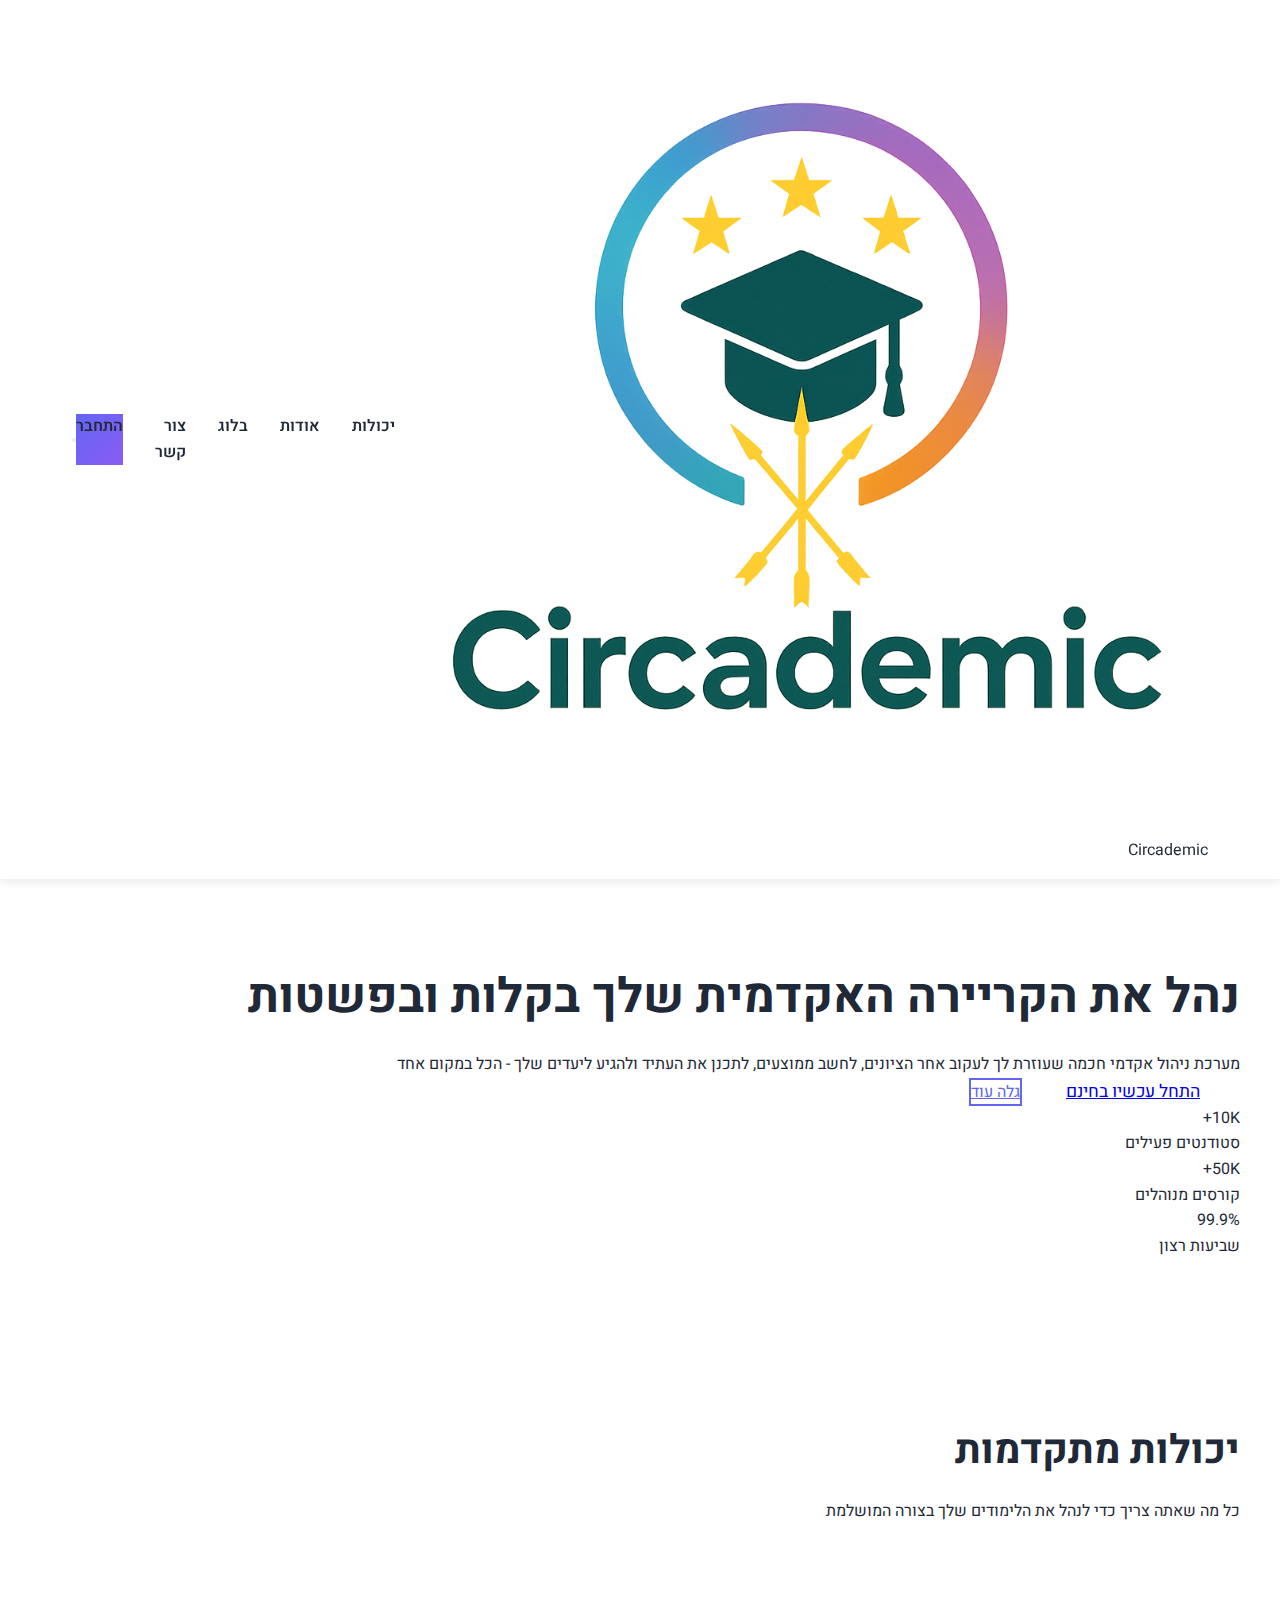
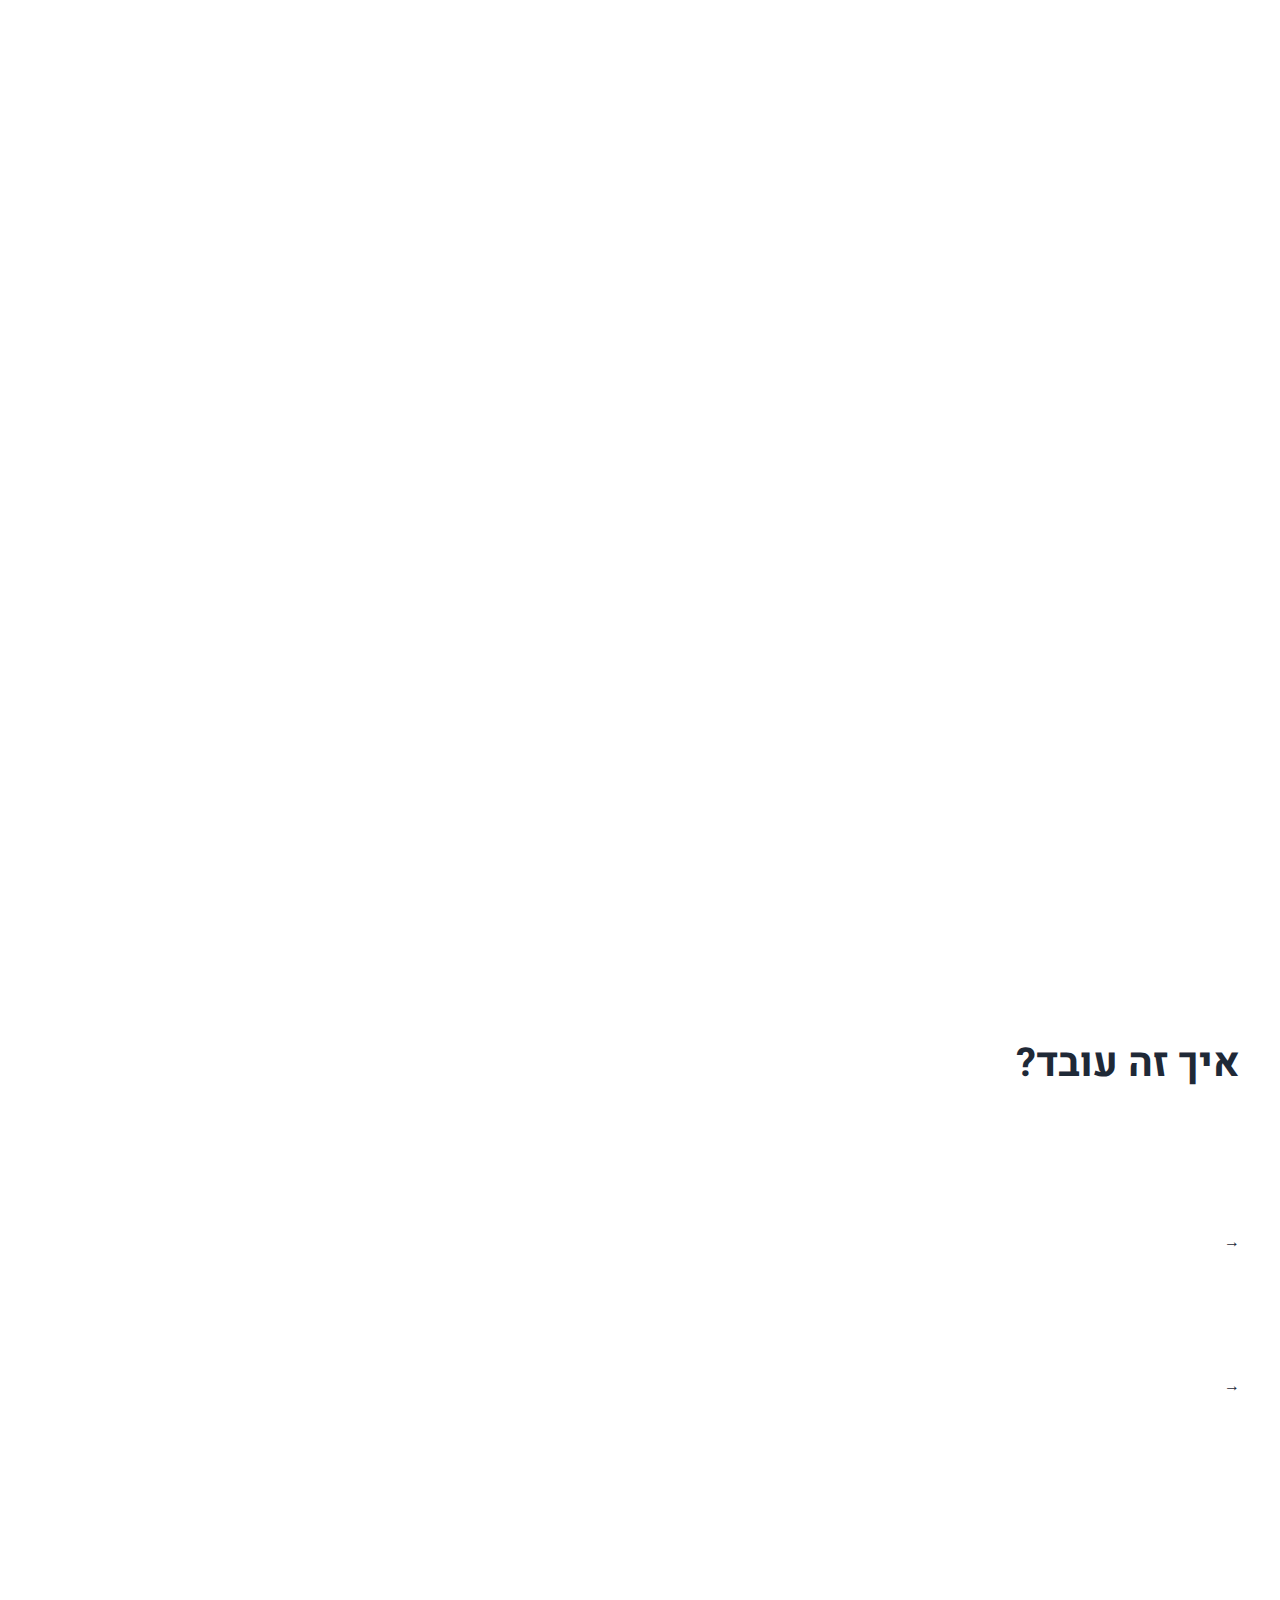
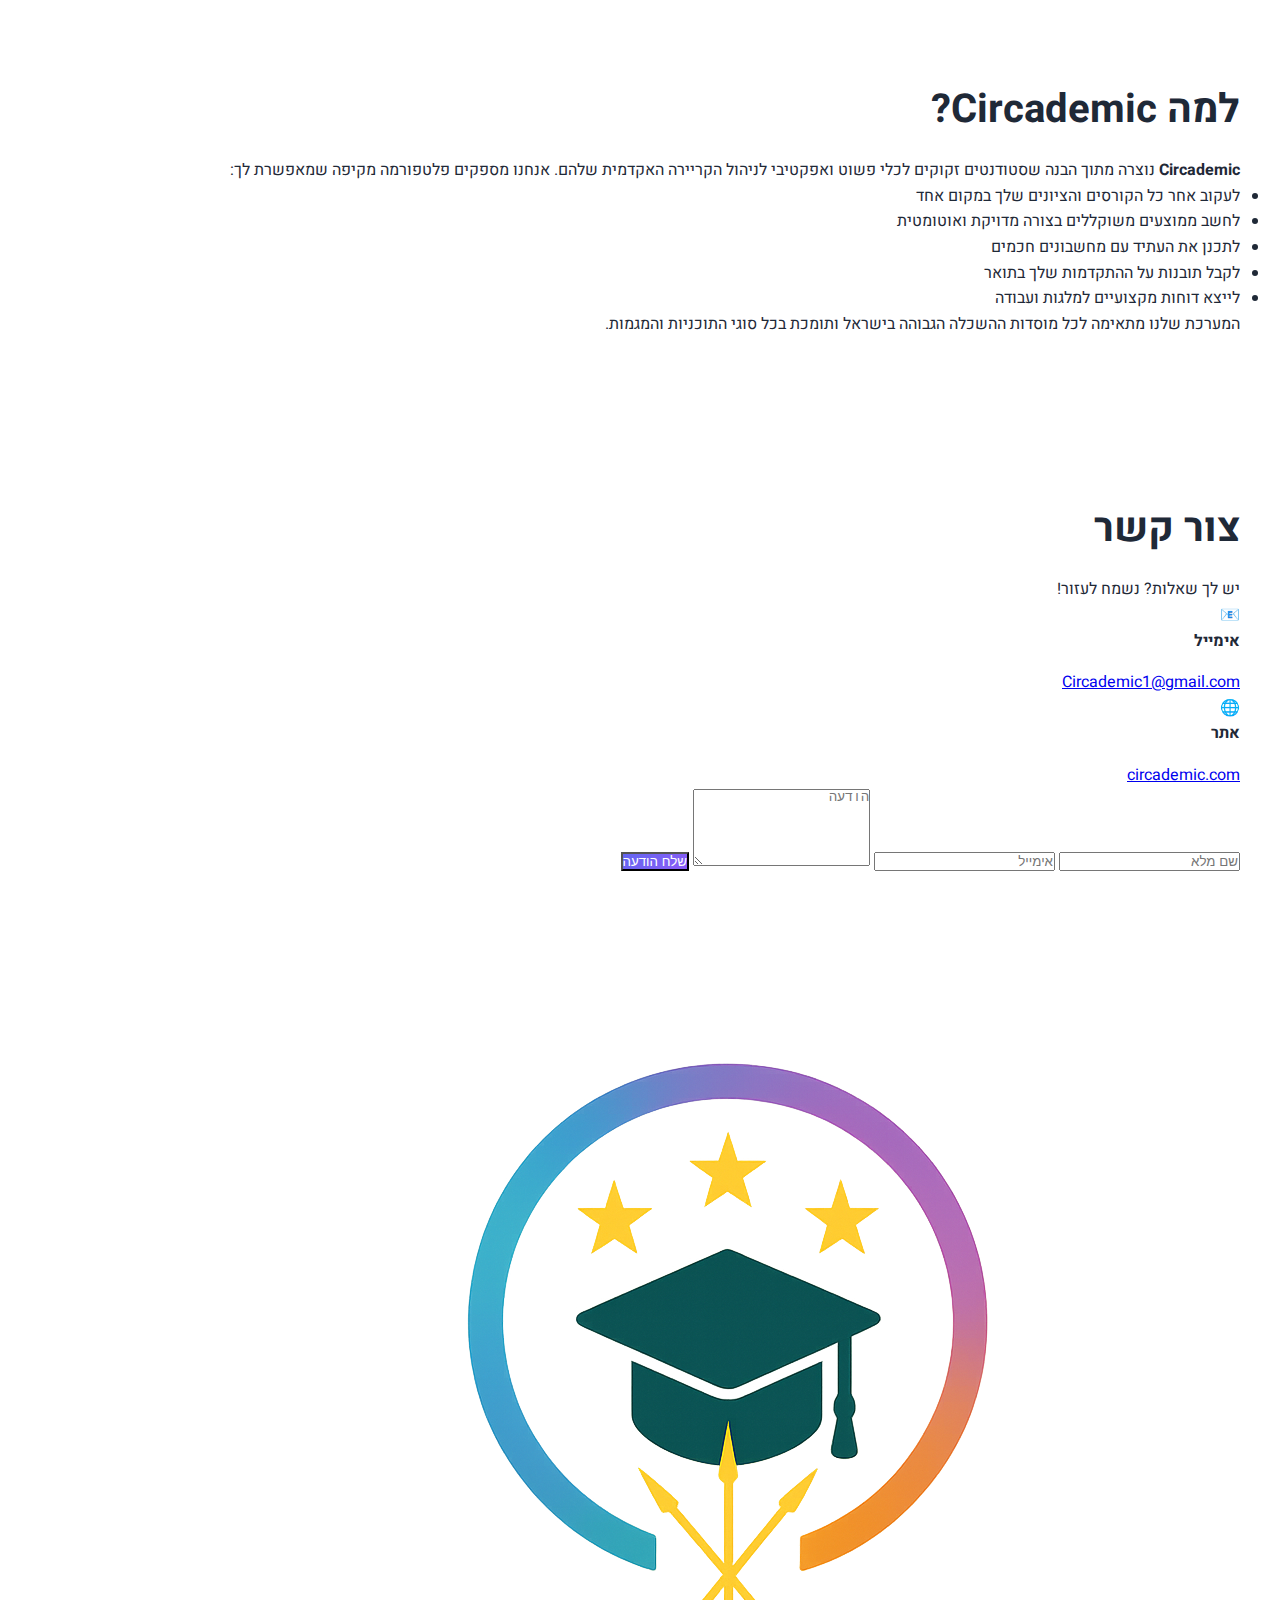
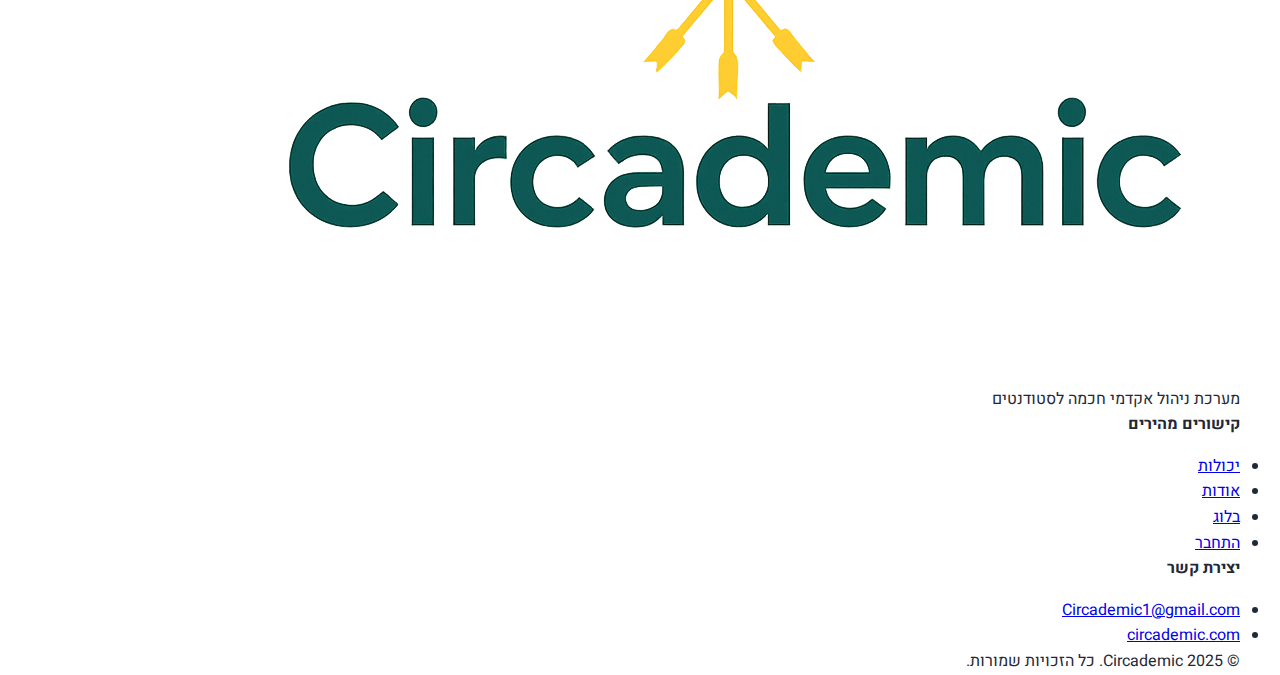
<file: index.html>
<!DOCTYPE html>
<html lang="he" dir="rtl">
<head>
    <meta charset="UTF-8">
    <meta name="viewport" content="width=device-width, initial-scale=1.0">
    <title>Circademic - מערכת ניהול אקדמי חכמה</title>
    <link rel="icon" type="image/png" href="favicon.png">
    <link href="https://fonts.googleapis.com/css2?family=Heebo:wght@300;400;500;600;700;800&family=Assistant:wght@300;400;600;700;800&display=swap" rel="stylesheet">
    <link rel="stylesheet" href="styles.css">
</head>
<body>
    <!-- Navigation -->
    <nav class="nav">
        <div class="nav-container">
            <div class="nav-logo">
                <img src="LOGO.png" alt="Circademic Logo" class="logo-img">
                <span class="logo-text">Circademic</span>
            </div>
            <div class="nav-links">
                <a href="#features">יכולות</a>
                <a href="#about">אודות</a>
                <a href="blog.html">בלוג</a>
                <a href="#contact">צור קשר</a>
                <a href="login.html" class="btn-primary">התחבר</a>
            </div>
            <button class="mobile-menu-toggle" id="mobileMenuToggle">
                <span></span>
                <span></span>
                <span></span>
            </button>
        </div>
    </nav>

    <!-- Hero Section -->
    <section class="hero">
        <div class="hero-bg"></div>
        <div class="container">
            <div class="hero-content">
                <h1 class="hero-title">
                    <span class="title-accent">נהל את</span>
                    <span class="title-main">הקריירה האקדמית שלך</span>
                    <span class="title-sub">בקלות ובפשטות</span>
                </h1>
                <p class="hero-description">
                    מערכת ניהול אקדמי חכמה שעוזרת לך לעקוב אחר הציונים, לחשב ממוצעים,
                    לתכנן את העתיד ולהגיע ליעדים שלך - הכל במקום אחד
                </p>
                <div class="hero-cta">
                    <a href="login.html" class="btn-hero">התחל עכשיו בחינם</a>
                    <a href="#features" class="btn-secondary">גלה עוד</a>
                </div>
                <div class="hero-stats">
                    <div class="stat-item">
                        <div class="stat-number">10K+</div>
                        <div class="stat-label">סטודנטים פעילים</div>
                    </div>
                    <div class="stat-item">
                        <div class="stat-number">50K+</div>
                        <div class="stat-label">קורסים מנוהלים</div>
                    </div>
                    <div class="stat-item">
                        <div class="stat-number">99.9%</div>
                        <div class="stat-label">שביעות רצון</div>
                    </div>
                </div>
            </div>
        </div>
    </section>

    <!-- Features Section -->
    <section id="features" class="features">
        <div class="container">
            <h2 class="section-title">יכולות מתקדמות</h2>
            <p class="section-subtitle">כל מה שאתה צריך כדי לנהל את הלימודים שלך בצורה המושלמת</p>
            
            <div class="features-grid">
                <div class="feature-card">
                    <div class="feature-icon">📊</div>
                    <h3>ממוצע משוקלל חכם</h3>
                    <p>חישוב אוטומטי של הממוצע המשוקלל שלך לפי סמסטרים, קטגוריות ומועדים</p>
                </div>
                
                <div class="feature-card">
                    <div class="feature-icon">🎯</div>
                    <h3>מעקב אחר יעדים</h3>
                    <p>הגדר יעדי ממוצע וראה את ההתקדמות שלך לקראת המטרה</p>
                </div>
                
                <div class="feature-card">
                    <div class="feature-icon">🔮</div>
                    <h3>מחשבון "מה אם"</h3>
                    <p>דמה תרחישים עתידיים וראה איך ציונים משפיעים על הממוצע שלך</p>
                </div>
                
                <div class="feature-card">
                    <div class="feature-icon">🛡️</div>
                    <h3>מחשבון ציון מגן</h3>
                    <p>חשב כמה צריך לקבל בבחינה כדי לעבור או להגיע למטרה</p>
                </div>
                
                <div class="feature-card">
                    <div class="feature-icon">📈</div>
                    <h3>גרפים מתקדמים</h3>
                    <p>ויזואליזציות מתקדמות של ההתקדמות שלך לאורך התואר</p>
                </div>
                
                <div class="feature-card">
                    <div class="feature-icon">📄</div>
                    <h3>דוחות PDF מקצועיים</h3>
                    <p>ייצא דוחות מפורטים למלגות, עבודה או צרכים אקדמיים</p>
                </div>
                
                <div class="feature-card">
                    <div class="feature-icon">☁️</div>
                    <h3>שמירה בענן</h3>
                    <p>כל הנתונים שלך נשמרים בענן ומסונכרנים בין כל המכשירים</p>
                </div>
                
                <div class="feature-card">
                    <div class="feature-icon">🌙</div>
                    <h3>מצב כהה</h3>
                    <p>עבור בין מצב בהיר לכהה בהתאם להעדפה שלך</p>
                </div>
            </div>
        </div>
    </section>

    <!-- How It Works Section -->
    <section class="how-it-works">
        <div class="container">
            <h2 class="section-title">איך זה עובד?</h2>
            <div class="steps">
                <div class="step">
                    <div class="step-number">1</div>
                    <h3>הירשם בחינם</h3>
                    <p>צור חשבון תוך שניות עם אימייל או חשבון Google</p>
                </div>
                <div class="step-arrow">→</div>
                <div class="step">
                    <div class="step-number">2</div>
                    <h3>הזן קורסים</h3>
                    <p>הוסף את הקורסים שלך ידנית או ייבא מקובץ CSV</p>
                </div>
                <div class="step-arrow">→</div>
                <div class="step">
                    <div class="step-number">3</div>
                    <h3>עקוב אחר ההתקדמות</h3>
                    <p>צפה בגרפים, מחשבונים ודוחות מפורטים</p>
                </div>
            </div>
        </div>
    </section>

    <!-- About Section -->
    <section id="about" class="about">
        <div class="container">
            <h2 class="section-title">למה Circademic?</h2>
            <div class="about-content">
                <div class="about-text">
                    <p>
                        <strong>Circademic</strong> נוצרה מתוך הבנה שסטודנטים זקוקים לכלי פשוט ואפקטיבי
                        לניהול הקריירה האקדמית שלהם. אנחנו מספקים פלטפורמה מקיפה שמאפשרת לך:
                    </p>
                    <ul class="about-list">
                        <li>לעקוב אחר כל הקורסים והציונים שלך במקום אחד</li>
                        <li>לחשב ממוצעים משוקללים בצורה מדויקת ואוטומטית</li>
                        <li>לתכנן את העתיד עם מחשבונים חכמים</li>
                        <li>לקבל תובנות על ההתקדמות שלך בתואר</li>
                        <li>לייצא דוחות מקצועיים למלגות ועבודה</li>
                    </ul>
                    <p>
                        המערכת שלנו מתאימה לכל מוסדות ההשכלה הגבוהה בישראל ותומכת
                        בכל סוגי התוכניות והמגמות.
                    </p>
                </div>
            </div>
        </div>
    </section>

    <!-- Contact Section -->
    <section id="contact" class="contact">
        <div class="container">
            <h2 class="section-title">צור קשר</h2>
            <p class="section-subtitle">יש לך שאלות? נשמח לעזור!</p>
            
            <div class="contact-content">
                <div class="contact-info">
                    <div class="contact-item">
                        <span class="contact-icon">📧</span>
                        <div>
                            <h4>אימייל</h4>
                            <a href="mailto:Circademic1@gmail.com">Circademic1@gmail.com</a>
                        </div>
                    </div>
                    <div class="contact-item">
                        <span class="contact-icon">🌐</span>
                        <div>
                            <h4>אתר</h4>
                            <a href="https://circademic.com">circademic.com</a>
                        </div>
                    </div>
                </div>
                
                <form class="contact-form" id="contactForm">
                    <input type="text" placeholder="שם מלא" required>
                    <input type="email" placeholder="אימייל" required>
                    <textarea placeholder="הודעה" rows="5" required></textarea>
                    <button type="submit" class="btn-primary">שלח הודעה</button>
                </form>
            </div>
        </div>
    </section>

    <!-- Footer -->
    <footer class="footer">
        <div class="container">
            <div class="footer-content">
                <div class="footer-section">
                    <img src="LOGO.png" alt="Circademic" class="footer-logo">
                    <p>מערכת ניהול אקדמי חכמה לסטודנטים</p>
                </div>
                <div class="footer-section">
                    <h4>קישורים מהירים</h4>
                    <ul>
                        <li><a href="#features">יכולות</a></li>
                        <li><a href="#about">אודות</a></li>
                        <li><a href="blog.html">בלוג</a></li>
                        <li><a href="login.html">התחבר</a></li>
                    </ul>
                </div>
                <div class="footer-section">
                    <h4>יצירת קשר</h4>
                    <ul>
                        <li><a href="mailto:Circademic1@gmail.com">Circademic1@gmail.com</a></li>
                        <li><a href="https://circademic.com">circademic.com</a></li>
                    </ul>
                </div>
            </div>
            <div class="footer-bottom">
                <p>&copy; 2025 Circademic. כל הזכויות שמורות.</p>
            </div>
        </div>
    </footer>

    <script src="landing.js"></script>
</body>
</html>
</file>
<file: styles.css>
/* ========================================
   CSS VARIABLES
======================================== */
:root {
    --primary: #6366f1;
    --secondary: #8b5cf6;
    --accent: #ec4899;
    --success: #10b981;
    --warning: #f59e0b;
    --danger: #ef4444;
    --light-bg: #ffffff;
    --dark-bg: #1f2937;
    --text-dark: #1f2937;
    --text-light: #6b7280;
    --border: #e5e7eb;
    --shadow: rgba(0, 0, 0, 0.1);
    --shadow-lg: rgba(0, 0, 0, 0.2);
}

[data-theme="dark"] {
    --light-bg: #1f2937;
    --dark-bg: #111827;
    --text-dark: #f9fafb;
    --text-light: #9ca3af;
    --border: #374151;
    --shadow: rgba(0, 0, 0, 0.3);
    --shadow-lg: rgba(0, 0, 0, 0.5);
}

/* ========================================
   RESET & BASE
======================================== */
* {
    margin: 0;
    padding: 0;
    box-sizing: border-box;
}

html {
    scroll-behavior: smooth;
}

body {
    font-family: 'Heebo', 'Assistant', sans-serif;
    background: var(--light-bg);
    color: var(--text-dark);
    line-height: 1.6;
    direction: rtl;
}

img {
    max-width: 100%;
    height: auto;
}

/* ========================================
   NAVIGATION (for landing page)
======================================== */
nav {
    background: var(--light-bg);
    box-shadow: 0 2px 10px var(--shadow);
    position: sticky;
    top: 0;
    z-index: 1000;
    padding: 1rem 0;
}

.nav-container {
    max-width: 1200px;
    margin: 0 auto;
    padding: 0 2rem;
    display: flex;
    justify-content: space-between;
    align-items: center;
}

.logo {
    font-size: 1.8rem;
    font-weight: 800;
    color: var(--primary);
    text-decoration: none;
}

.nav-links {
    display: flex;
    gap: 2rem;
    list-style: none;
}

.nav-links a {
    color: var(--text-dark);
    text-decoration: none;
    font-weight: 600;
    transition: color 0.3s ease;
}

.nav-links a:hover {
    color: var(--primary);
}

/* ========================================
   BUTTONS
======================================== */
.btn {
    padding: 0.75rem 2rem;
    border-radius: 8px;
    font-weight: 600;
    text-decoration: none;
    display: inline-block;
    transition: all 0.3s ease;
    border: none;
    cursor: pointer;
    font-family: inherit;
}

.btn-primary {
    background: linear-gradient(135deg, var(--primary), var(--secondary));
    color: white;
}

.btn-primary:hover {
    transform: translateY(-2px);
    box-shadow: 0 5px 15px var(--shadow-lg);
}

.btn-secondary {
    background: transparent;
    border: 2px solid var(--primary);
    color: var(--primary);
}

.btn-secondary:hover {
    background: var(--primary);
    color: white;
}

.btn-hero {
    padding: 1rem 2.5rem;
    font-size: 1.1rem;
}

/* ========================================
   SECTIONS
======================================== */
section {
    padding: 5rem 2rem;
}

.container {
    max-width: 1200px;
    margin: 0 auto;
}

h1, h2, h3, h4 {
    font-weight: 700;
    margin-bottom: 1rem;
}

h1 {
    font-size: 3rem;
}

h2 {
    font-size: 2.5rem;
}

h3 {
    font-size: 2rem;
}

/* ========================================
   ANIMATIONS
======================================== */
@keyframes fadeIn {
    from {
        opacity: 0;
    }
    to {
        opacity: 1;
    }
}

@keyframes fadeInUp {
    from {
        opacity: 0;
        transform: translateY(30px);
    }
    to {
        opacity: 1;
        transform: translateY(0);
    }
}

@keyframes fadeInDown {
    from {
        opacity: 0;
        transform: translateY(-30px);
    }
    to {
        opacity: 1;
        transform: translateY(0);
    }
}

@keyframes float {
    0%, 100% {
        transform: translateY(0);
    }
    50% {
        transform: translateY(-20px);
    }
}

.fade-in {
    animation: fadeIn 1s ease;
}

.fade-in-up {
    animation: fadeInUp 0.8s ease;
}

/* ========================================
   RESPONSIVE
======================================== */
@media (max-width: 768px) {
    h1 {
        font-size: 2rem;
    }
    
    h2 {
        font-size: 1.8rem;
    }
    
    section {
        padding: 3rem 1rem;
    }
    
    .nav-links {
        display: none;
    }
}
</file>
